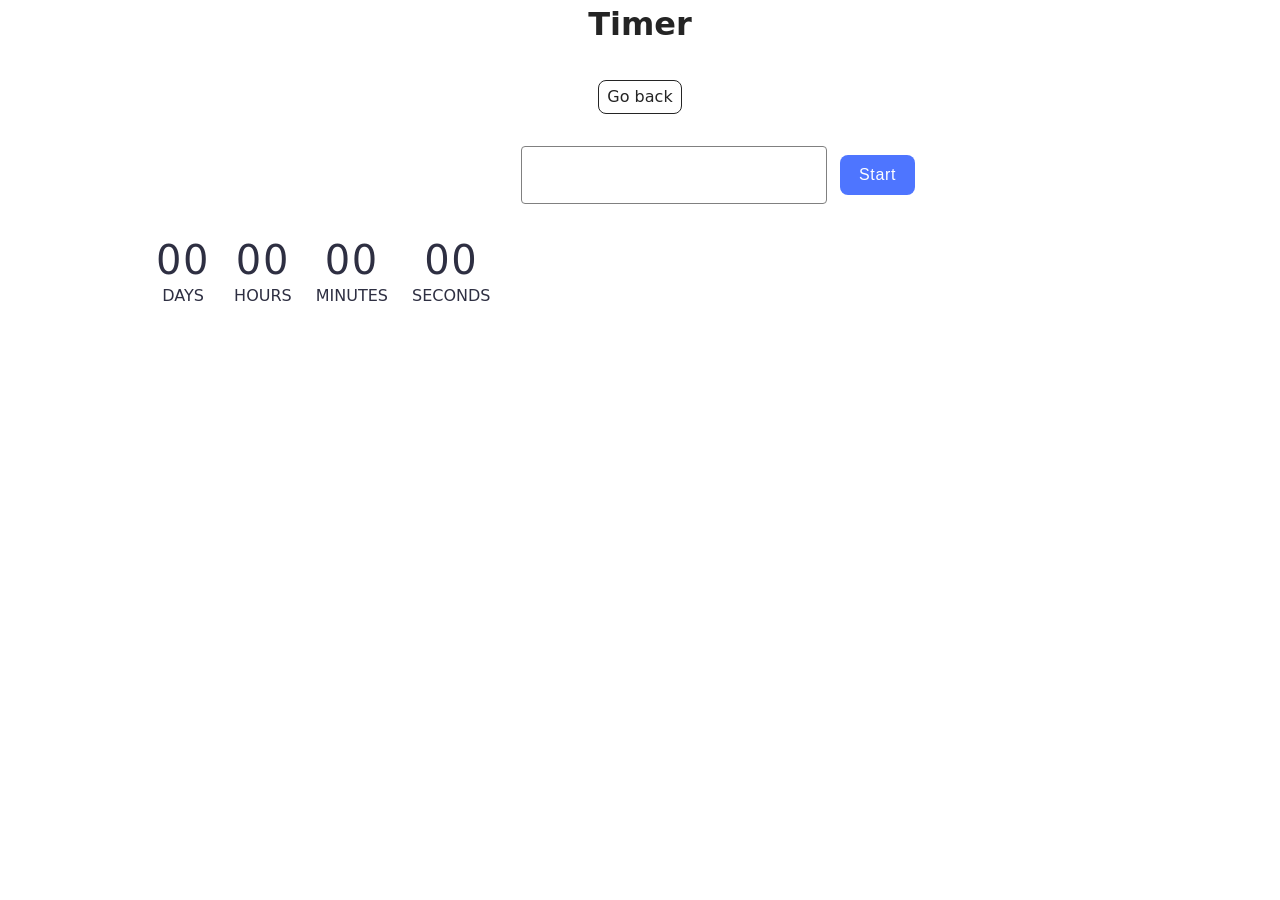
<file: src/1-timer.html>
<!doctype html>
<html lang="en">
  <head>
    <meta charset="UTF-8" />
    <meta http-equiv="X-UA-Compatible" content="IE=edge" />
    <meta name="viewport" content="width=device-width, initial-scale=1.0" />
    <title>Page 2</title>
    <link rel="stylesheet" href="./css/styles.css" />
  </head>
  <body>
    <main>
      <div class="container">
        <h1 class="main-title">Timer</h1>
        <a class="back-link" href="./index.html">Go back</a>
      </div>
      <input type="text" id="datetime-picker" />
      <button type="button" data-start>Start</button>

      <div class="timer">
        <div class="field">
          <span class="value" data-days>00</span>
          <span class="label">Days</span>
        </div>
        <div class="field">
          <span class="value" data-hours>00</span>
          <span class="label">Hours</span>
        </div>
        <div class="field">
          <span class="value" data-minutes>00</span>
          <span class="label">Minutes</span>
        </div>
        <div class="field">
          <span class="value" data-seconds>00</span>
          <span class="label">Seconds</span>
        </div>
      </div>
    </main>

    <load src="./partials/footer.html" />

    <script type="module" src="./js/1-timer.js"></script>
  </body>
</html>
</file>
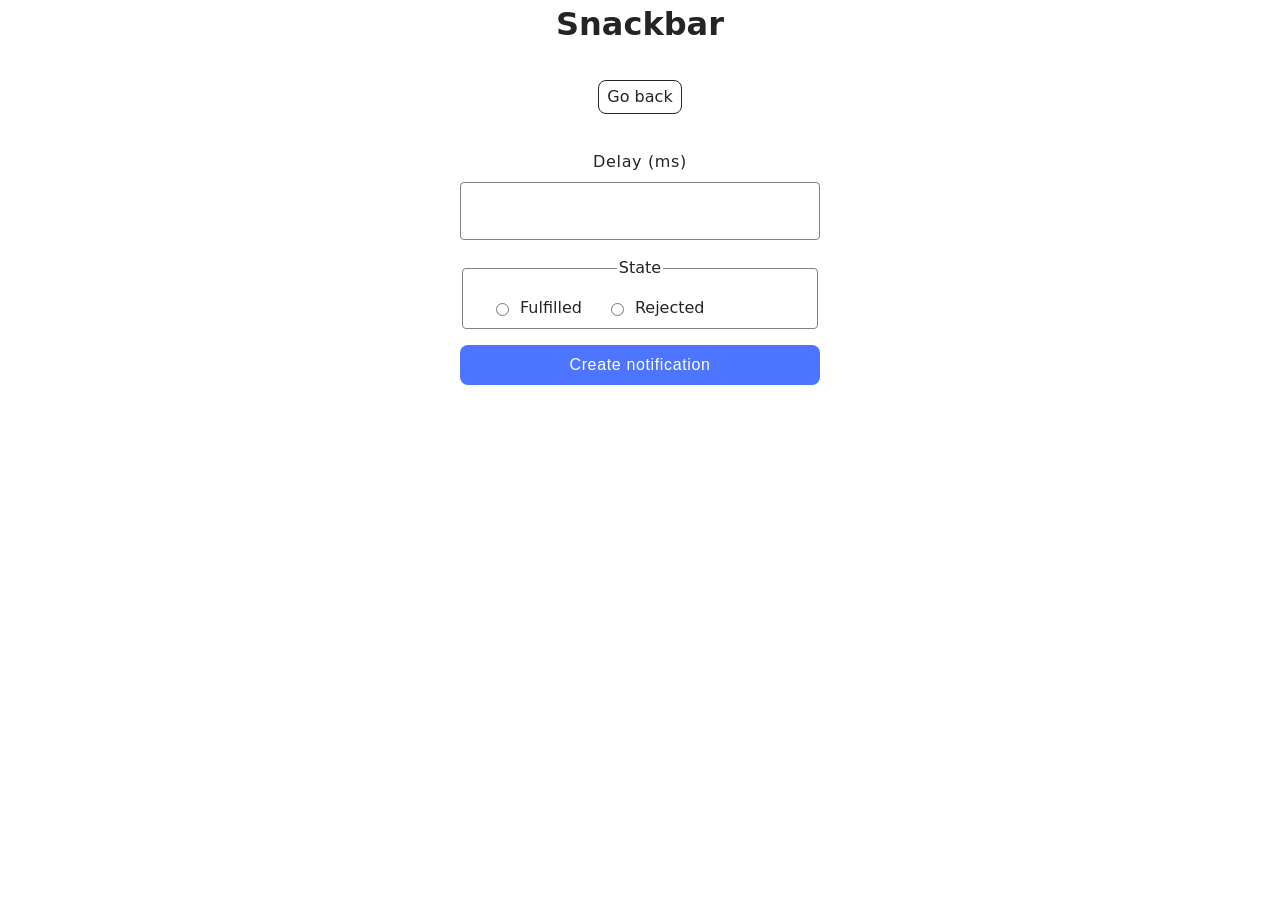
<file: src/2-snackbar.html>
<!doctype html>
<html lang="en">
  <head>
    <meta charset="UTF-8" />
    <meta http-equiv="X-UA-Compatible" content="IE=edge" />
    <meta name="viewport" content="width=device-width, initial-scale=1.0" />
    <title>Page 3</title>
    <link rel="stylesheet" href="./css/styles.css" />
  </head>
  <body>
    <main>
      <div class="container">
        <h1 class="main-title">Snackbar</h1>
        <a class="back-link" href="./index.html">Go back</a>
      </div>

      <form class="form">
        <label>
          Delay (ms)
          <input type="number" name="delay" required />
        </label>

        <fieldset>
          <legend>State</legend>
          <label>
            <input type="radio" name="state" value="fulfilled" required />
            Fulfilled
          </label>
          <label>
            <input type="radio" name="state" value="rejected" required />
            Rejected
          </label>
        </fieldset>

        <button type="submit">Create notification</button>
      </form>
    </main>

    <load src="./partials/footer.html" />

    <script type="module" src="./js/2-snackbar.js"></script>
  </body>
</html>
</file>
<file: src/css/styles.css>
/**
  |============================
  | include css partials with
  | default @import url()
  |============================
*/
/* Common styles */
@import url('./reset.css');
@import url('./base.css');
@import url('./container.css');
@import url('./animations.css');

/* Sections style */
@import url('./header.css');
@import url('./vite-promo.css');
@import url('./badges.css');
@import url('./back-link.css');
@import url('./footer.css');

#datetime-picker {
  min-width: 272px;
  height: 40px;
  margin-left: 156px;
  margin-top: 32px;
  padding: 8px 16px;
  border: 1px solid #808080;
  border-radius: 4px;
  font-size: 16px;
  line-height: 1.5;
  letter-spacing: 0.04em;
  color: #2e2f42;
  transition: border-color 250ms ease;
}

#datetime-picker:hover {
  border-color: #000;
}

#datetime-picker:focus {
  border-color: #4e75ff;
  outline: none;
}

#datetime-picker:disabled {
  color: #808080;
  background-color: #fafafa;
  border-color: #808080;
}

button[data-start] {
  min-width: 75px;
  height: 40px;
  margin-left: 8px;
  border: none;
  border-radius: 8px;
  font-weight: 500;
  font-size: 16px;
  line-height: 1.5;
  letter-spacing: 0.04em;
  color: #fff;
  background-color: #4e75ff;
  transition: background-color 250ms ease;
}

button[data-start]:hover:not(:disabled) {
  background-color: #6c8cff;
}

button[data-start]:disabled {
  color: #989898;
  background-color: #cfcfcf;
  cursor: not-allowed;
}

.timer {
  display: flex;
  gap: 24px;
  margin-top: 32px;
  margin-left: 156px;
}

.field {
  display: flex;
  flex-direction: column;
  align-items: center;
}

.value {
  font-size: 40px;
  line-height: 1.2;
  letter-spacing: 0.04em;
  color: #2e2f42;
}

.label {
  font-size: 16px;
  line-height: 1.5;
  color: #2e2f42;
  text-transform: uppercase;
}

.form {
  display: flex;
  flex-direction: column;
  gap: 16px;
  max-width: 360px;
  margin: 36px auto;
}

.form > label {
  display: flex;
  flex-direction: column;
  gap: 8px;
  font-size: 16px;
  line-height: 1.5;
  letter-spacing: 0.04em;
}

.form input[name='delay'] {
  height: 40px;
  padding: 8px 16px;
  border: 1px solid #808080;
  border-radius: 4px;
  font-size: 16px;
}

.form fieldset {
  display: flex;
  gap: 24px;
  padding: 16px 28px 8px;
  border: 1px solid #808080;
  border-radius: 4px;
}

.form fieldset label {
  display: flex;
  align-items: center;
  gap: 8px;
}

.form button[type='submit'] {
  width: 100%;
  height: 40px;
  border: none;
  border-radius: 8px;
  font-weight: 500;
  font-size: 16px;
  line-height: 1.5;
  letter-spacing: 0.04em;
  color: #fff;
  background-color: #4e75ff;
  transition: background-color 250ms ease;
}

.form button[type='submit']:hover {
  background-color: #6c8cff;
}
</file>
